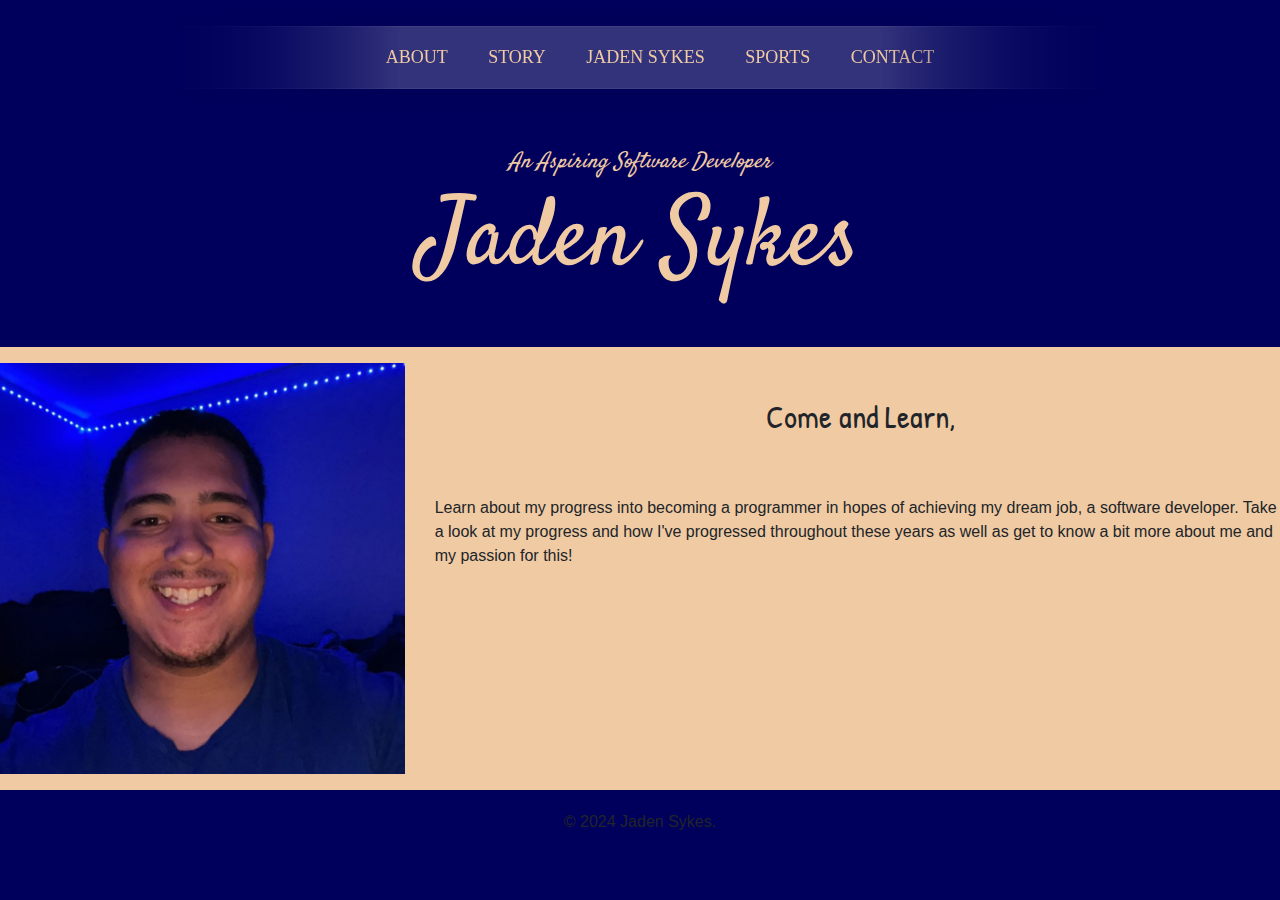
<file: index.html>
<!DOCTYPE html>
<html lang="en">
<head>
    <meta charset="UTF-8">
    <meta name="viewport" content="width=device-width, initial-scale=1.0">
    <title>Jaden Sykes Portfolio</title>

    <link rel="stylesheet" href="styles.css">
    <script src="index.js"></script>
    <!-- BootStrap -->
    <link href="https://stackpath.bootstrapcdn.com/bootstrap/4.5.2/css/bootstrap.min.css" rel="stylesheet">
    <!-- Google Font Links-->
    <link href="https://fonts.googleapis.com/css2?family=Damion&family=Satisfy&display=swap" rel="stylesheet">
    <link href="https://fonts.googleapis.com/css2?family=Damion&family=Patrick+Hand&family=Satisfy&display=swap" rel="stylesheet">

</head>
<body>

    <div class="header-container">

      <header>
        <nav>
          <ul>
            <li>
              <a href="about.html">About</a>
            </li>
            <li>
              <a href="story.html">Story</a>
            </li>
            <li>
              <a class="nav-brand" href="index.html">Jaden Sykes</a>
            </li>
            <li>
              <a href="sports.html">Sports</a>
            </li>
            <li>
              <a href="contact.html">Contact</a>
            </li>
          </ul>
        </nav>
      </header>

        <div class="container">
          <div class="content">
              <div>
                  <h3 class="name-intro-subtext">An Aspiring Software Developer</h3> 
                  <h1 class="name-intro">Jaden Sykes</h1> 
              </div>
          </div>
          <div class="content-wrapper">
              <div class="row"> 
                  <div class="col-4 img-container">
                      <img class="header-img" src="images\cropped-me12.jpg" alt="">
                  </div>
                  <div class="col-8 intro-about">
                      <h2>Come and Learn,</h2>
                      <p>Learn about my progress into becoming a programmer in hopes of achieving my dream job, a software developer.
                          Take a look at my progress and how I've progressed throughout these years as well as get to know a bit more
                          about me and my passion for this!
                      </p>
                  </div>
              </div>
          </div>
        </div>
      

        
      <footer class="footer">
        <p>&copy; 2024 Jaden Sykes.</p>
      </footer>
        <div class="container-fluid">

        </div>
    </div>
    
</body>
</html>
</file>
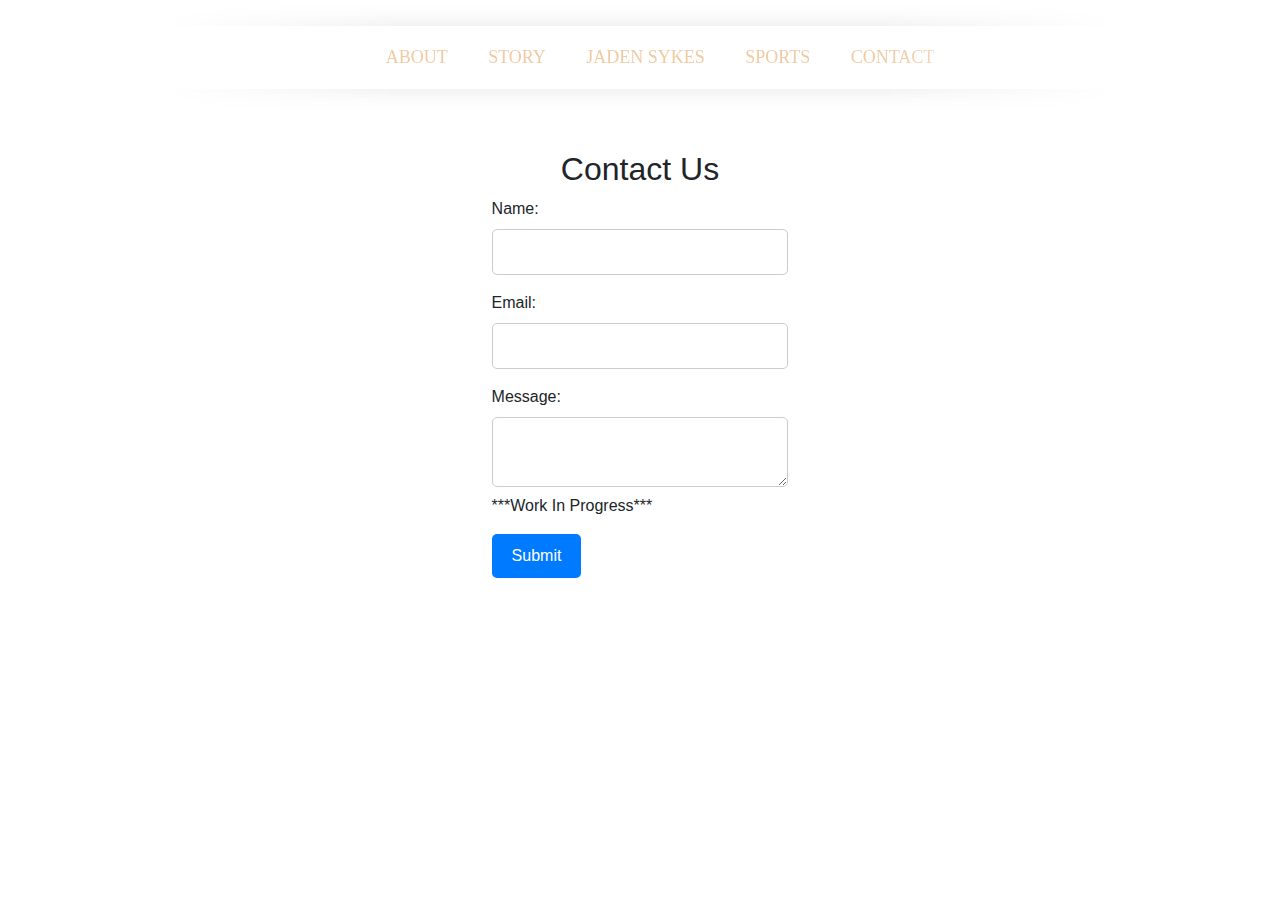
<file: contact.html>
<!DOCTYPE html>
<html lang="en">
<head>
    <meta charset="UTF-8">
    <meta name="viewport" content="width=device-width, initial-scale=1.0">
    <title>Contact Me!</title>

    <link rel="stylesheet" href="styles.css">
    <script src="index.js"></script>
    <!-- BootStrap -->
    <link href="https://stackpath.bootstrapcdn.com/bootstrap/4.5.2/css/bootstrap.min.css" rel="stylesheet">
    <!-- Google Font Links-->
    <link href="https://fonts.googleapis.com/css2?family=Damion&family=Satisfy&display=swap" rel="stylesheet">
    <link href="https://fonts.googleapis.com/css2?family=Damion&family=Patrick+Hand&family=Satisfy&display=swap" rel="stylesheet">
</head>
<body>
  <nav>
    <ul>
      <li>
        <a href="about.html">About</a>
      </li>
      <li>
        <a href="story.html">Story</a>
      </li>
      <li>
        <a class="nav-brand" href="index.html">Jaden Sykes</a>
      </li>
      <li>
        <a href="sports.html">Sports</a>
      </li>
      <li>
        <a href="contact.html">Contact</a>
      </li>
    </ul>
  </nav>

    <div class="container">
        <h2>Contact Us</h2>
        <form id="contactForm">
          <div class="form-group">
            <label for="name">Name:</label>
            <input type="text" id="name" name="name" required>
          </div>
          <div class="form-group">
            <label for="email">Email:</label>
            <input type="email" id="email" name="email" required>
          </div>
          <div class="form-group">
            <label for="message">Message:</label>
            <textarea id="message" name="message" required></textarea>
            <p>***Work In Progress***</p>
          </div>
          <button type="submit">Submit</button>
        </form>
      </div>


</body>
</html>
</file>
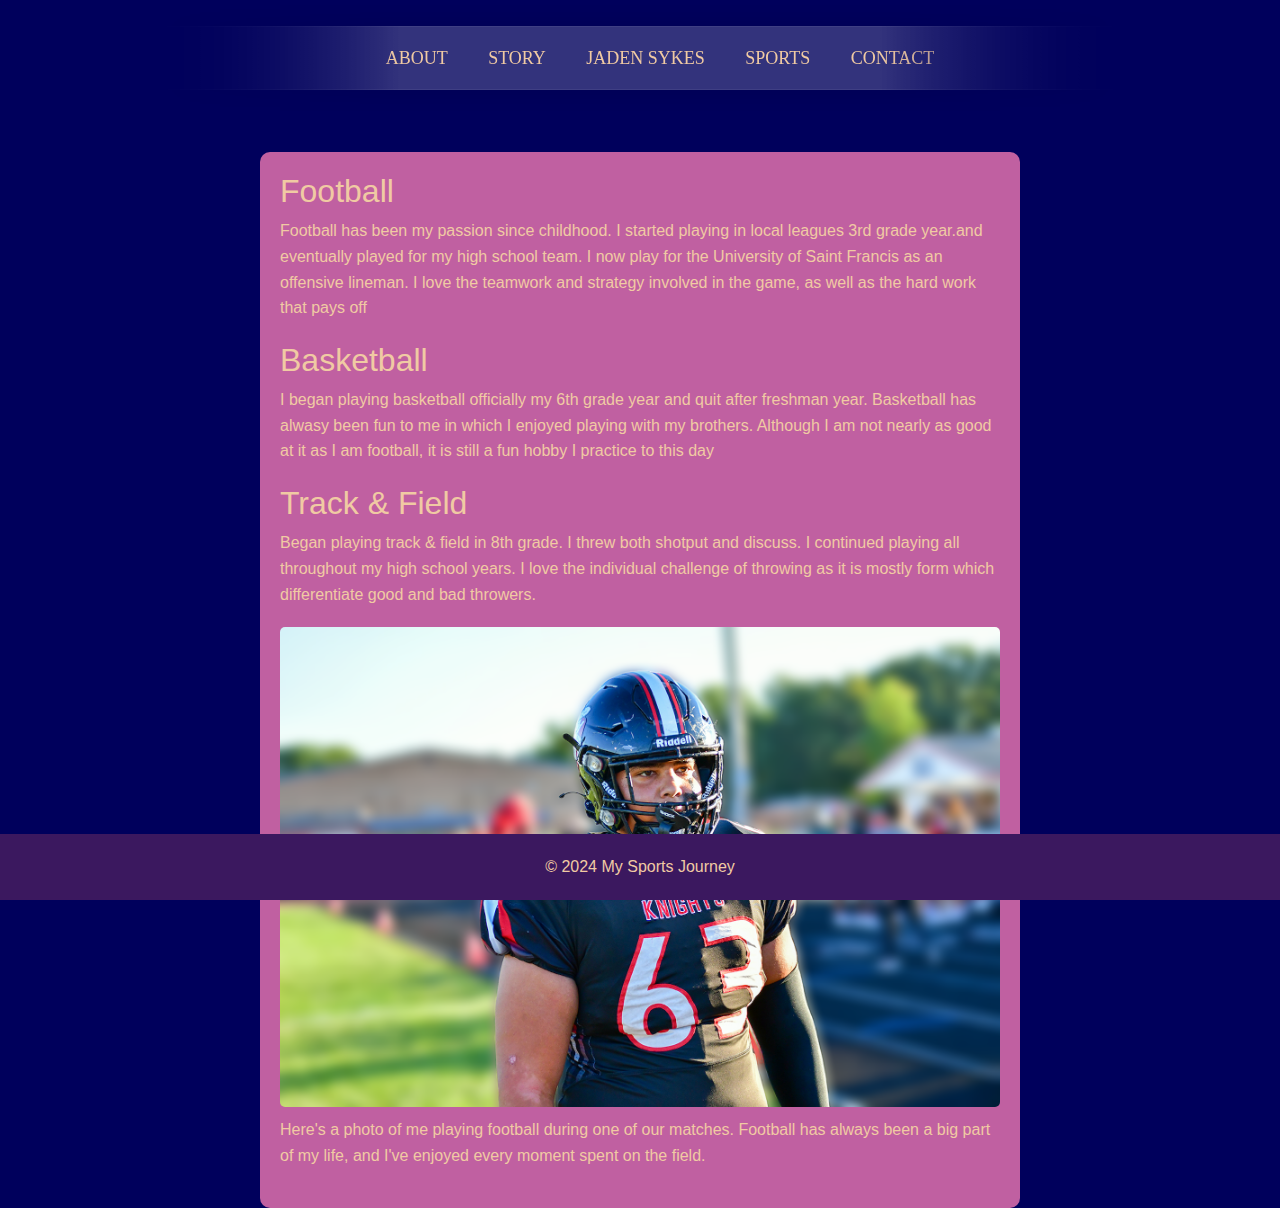
<file: sports.html>
<!DOCTYPE html>
<html lang="en">
<head>
    <meta charset="UTF-8">
    <meta name="viewport" content="width=device-width, initial-scale=1.0">
    <title>Sports</title>

    <link rel="stylesheet" href="styles.css">
    <script src="index.js"></script>
    <!-- BootStrap -->
    <link href="https://stackpath.bootstrapcdn.com/bootstrap/4.5.2/css/bootstrap.min.css" rel="stylesheet">
    <!-- Google Font Links-->
    <link href="https://fonts.googleapis.com/css2?family=Damion&family=Satisfy&display=swap" rel="stylesheet">
    <link href="https://fonts.googleapis.com/css2?family=Damion&family=Patrick+Hand&family=Satisfy&display=swap" rel="stylesheet">


    <style>
      /* Define color palette */
      :root {
          --primary-color: #00005C;
          --secondary-color: #3B185F;
          --accent-color: #C060A1;
          --highlight-color: #F0CAA3;
      }

      /* Global styles */
      body {
          margin: 0;
          font-family: Arial, sans-serif;
          background-color: var(--primary-color);
          color: var(--highlight-color);
          line-height: 1.6;
      }

      /* Main content */
      .container {
          max-width: 800px;
          margin: 20px auto;
          padding: 0 20px;
      }

      h2 {
          color: var(--accent-color);
      }

      p {
          margin-bottom: 20px;
      }

      /* Sports section */
      .sports-section {
          background-color: var(--accent-color);
          padding: 20px;
          border-radius: 10px;
      }

      .sport {
          margin-bottom: 20px;
      }

      .sport h2 {
          margin-top: 0;
          color: var(--highlight-color);
      }

      .sport p {
          color: var(--highlight-color);
      }

      .sport img {
          max-width: 100%;
          border-radius: 5px;
          margin-bottom: 10px;
      }

      /* Footer */
      footer {
          background-color: var(--secondary-color);
          text-align: center;
          padding: 20px;
          position: fixed;
          bottom: 0;
          width: 100%;
      }

      footer p {
          margin: 0;
          color: var(--highlight-color);
      }
  </style>

</head>
<body>
  <header>
    <nav>
        <ul>
          <li>
            <a href="">About</a>
          </li>
          <li>
            <a href="story.html">Story</a>
          </li>
          <li>
            <a class="nav-brand" href="index.html">Jaden Sykes</a>
          </li>
          <li>
            <a href="">Sports</a>
          </li>
          <li>
            <a href="contact.html">Contact</a>
          </li>
        </ul>
    </nav>
  </header>

  <div class="container">
    <section class="sports-section">
        <div class="sport">
            <h2>Football</h2>
            <p>Football has been my passion since childhood. I started playing in local leagues 3rd grade year.and eventually played
               for my high school team. I now play for the University of Saint Francis as an offensive lineman. I love the teamwork
                and strategy involved in the game, as well as the hard work that pays off</p>
        </div>
        
        <div class="sport">
            <h2>Basketball</h2>
            <p>I began playing basketball officially my 6th grade year and quit after freshman year. Basketball has alwasy been fun to
              me in which I enjoyed playing with my brothers. Although I am not nearly as good at it as I am football, it is still a fun
              hobby I practice to this day
            </p>
        </div>

        <div class="sport">
            <h2>Track & Field</h2>
            <p>Began playing track & field in 8th grade. I threw both shotput and discuss. I continued playing all throughout my high school years.
              I love the individual challenge of throwing as it is mostly form which differentiate good and bad throwers.
            </p>
        </div>

        <!-- Image -->
        <div class="sport">
            <img src="images/meFootball.png" alt="Football Image">
            <p>Here's a photo of me playing football during one of our matches. 
              Football has always been a big part of my life, and I've enjoyed every moment spent on the field.</p>
        </div>
    </section>
  </div>

  <footer>
      <p>&copy; 2024 My Sports Journey</p>
  </footer>
  
  
</body>
</html>
</file>
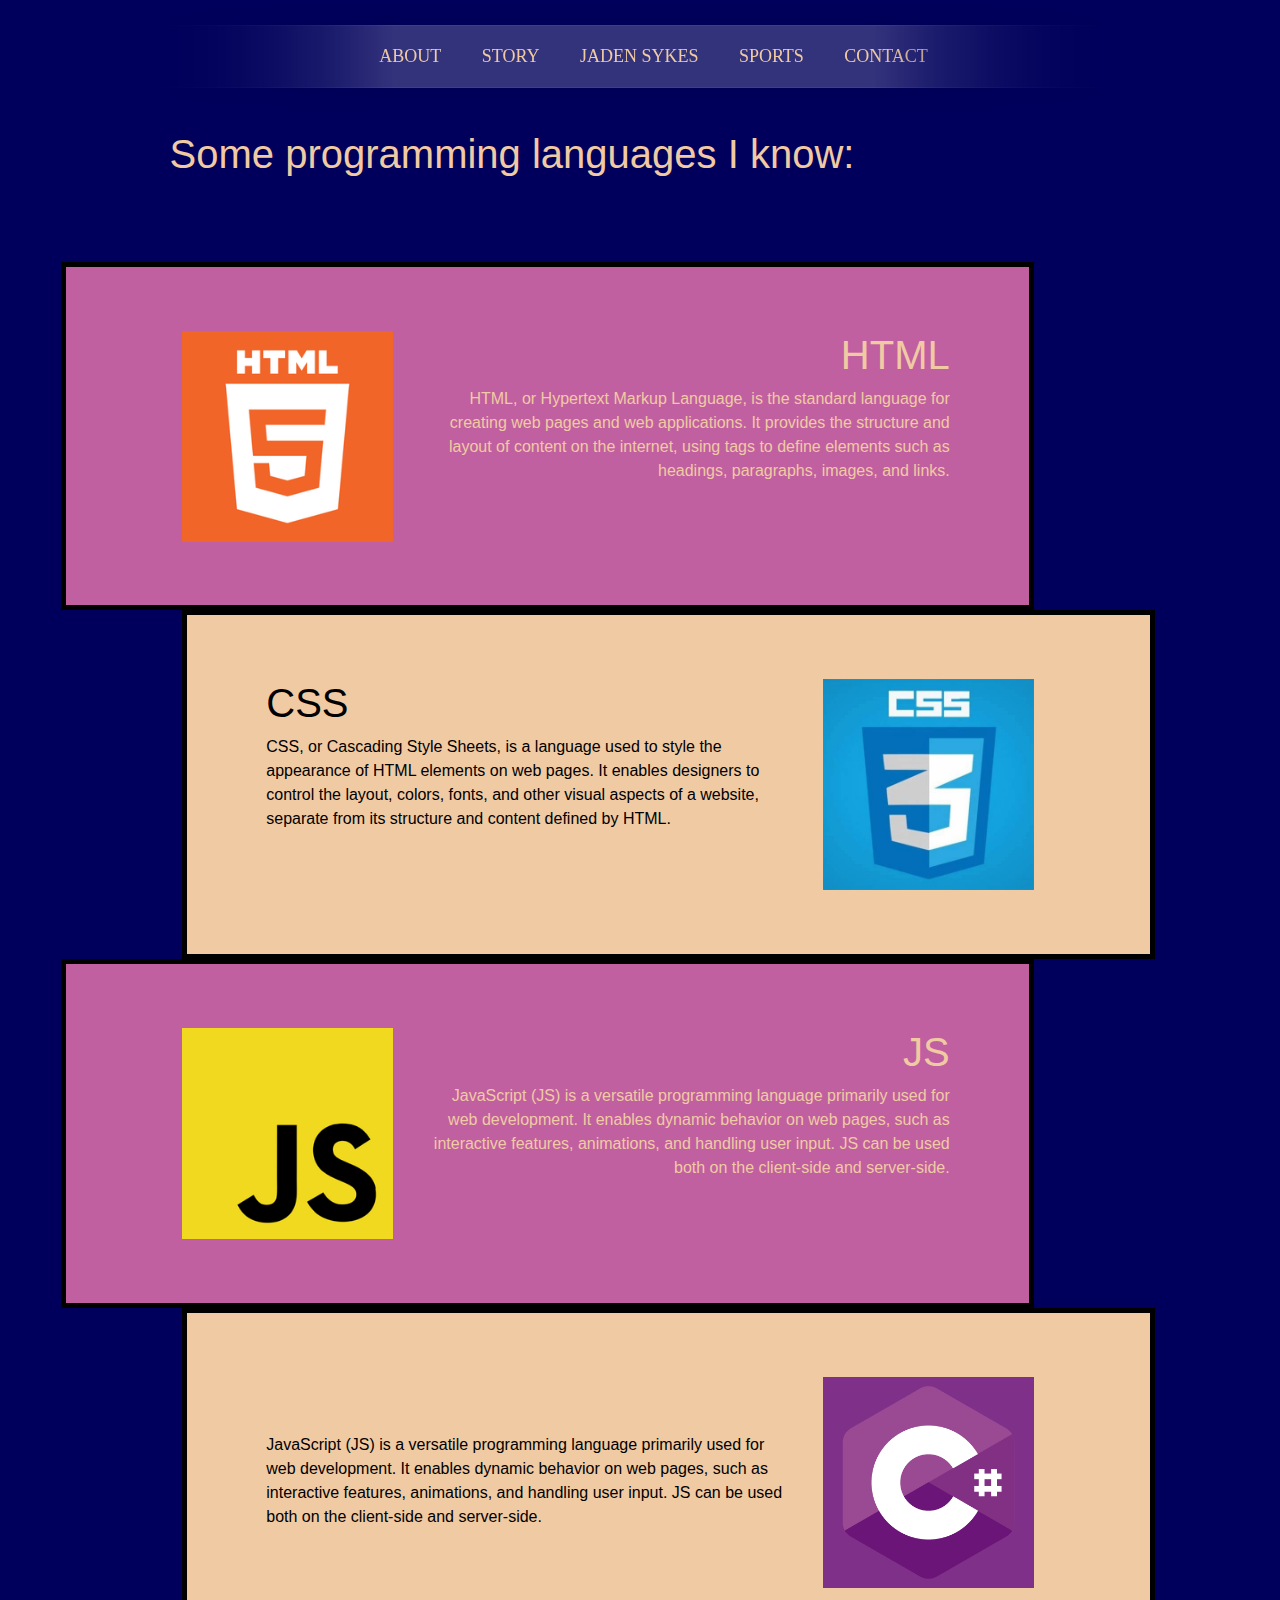
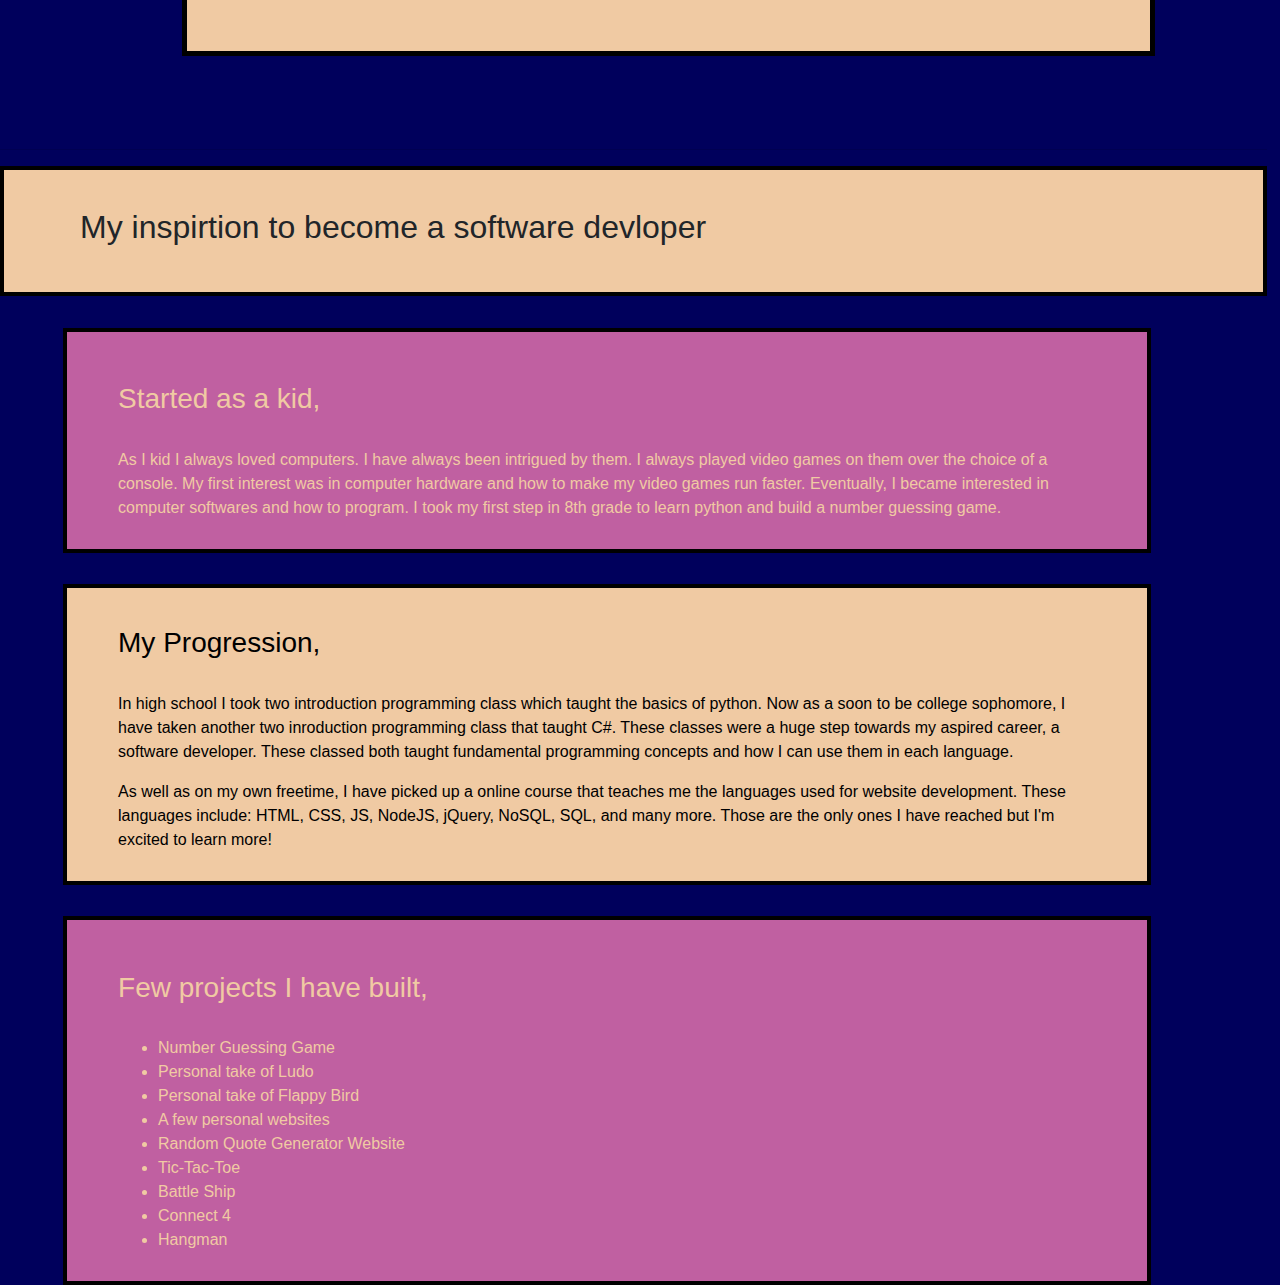
<file: story.html>
<!DOCTYPE html>
<html lang="en">
<head>
    <meta charset="UTF-8">
    <meta name="viewport" content="width=device-width, initial-scale=1.0">
    <title>About Me</title>

    <link rel="stylesheet" href="styles.css">
    <script src="index.js"></script>
    <!-- BootStrap -->
    <link href="https://stackpath.bootstrapcdn.com/bootstrap/4.5.2/css/bootstrap.min.css" rel="stylesheet">
    <!-- Google Font Links-->
    <link href="https://fonts.googleapis.com/css2?family=Damion&family=Satisfy&display=swap" rel="stylesheet">

    
    <script src="https://ajax.googleapis.com/ajax/libs/jquery/3.5.1/jquery.min.js"></script>
    <script src="https://cdnjs.cloudflare.com/ajax/libs/popper.js/1.16.0/umd/popper.min.js"></script>

</head>
<body id="story">
    <header>
        <nav>
            <ul>
                <li>
                    <a href="about.html">About</a>
                </li>
                <li>
                    <a href="story.html">Story</a>
                </li>
                <li>
                    <a class="nav-brand" href="index.html">Jaden Sykes</a>
                </li>
                <li>
                    <a href="sports.html">Sports</a>
                </li>
                <li>
                    <a href="contact.html">Contact</a>
                </li>
            </ul>
        </nav>
    </header>
    
    <h1 class="story-h1">Some programming languages I know:</h1>
    <!--LANGUAGES I KNOW-->
    <div class="">
        <div class="languages">
            <div class="row row-languages html">
                <div class="col-4">
                    <img class="languages-img" src="images\HTML-Logo.png" alt="HTML Logo">
                </div>
                <div class="col col-8">
                    <h1>HTML</h1>
                    <p>HTML, or Hypertext Markup Language, is the standard language for creating web pages and web applications. 
                        It provides the structure and layout of content on the internet, using tags to define elements such as headings,
                         paragraphs, images, and links.
                    </p>
                </div>
            </div>

            <div class="row row-languages css">
                <div class="col-8">
                    <h1 class="css-h1">CSS</h1>
                    <p>CSS, or Cascading Style Sheets, is a language used to style the appearance of HTML elements on web pages. It enables
                         designers to control the layout, colors, fonts, and other visual aspects of a website, separate from its structure
                          and content defined by HTML.
                    </p>
                </div>
                <div class="col-4">
                    <img class="languages-img" src="images\CSS-logo.jpg" alt="CSS Logo">
                </div> 
            </div>

            <div class="row row-languages js">
                <div class="col-4">
                    <img class="languages-img" src="images\JS-logo.png" alt="JS Logo">
                </div> 
                <div class="col col-8">
                    <h1>JS</h1>
                    <p>JavaScript (JS) is a versatile programming language primarily used for web development. It enables dynamic behavior on
                         web pages, such as interactive features, animations, and handling user input. JS can be used both on the client-side
                          and server-side.
                    </p>
                </div>
            </div>

            <div class="row row-languages cSharp">
                <div class="col col-8">
                    <h1>C#</h1>
                    <p>JavaScript (JS) is a versatile programming language primarily used for web development. It enables dynamic behavior on
                         web pages, such as interactive features, animations, and handling user input. JS can be used both on the client-side
                          and server-side.
                    </p>
                </div>
                <div class="col-4">
                    <img class="languages-img" src="images\c-sharp-overview.png" alt="C# Logo">
                </div> 
                
            </div>
        </div>
      </div>
    </div>

    <hr>
    
    <!--INSPIRATION STORY -->
    <div class="container-story-h3">
        <h2>My inspirtion to become a software devloper</h2>
    </div>
    
    
    <div class="inspirtion-bg">
        <div class="inspirtion">
            <div>
                <h3>Started as a kid,</h3>
                <br>
                <p>As I kid I always loved computers. I have always been intrigued by them. I always played video games on them
                    over the choice of a console. My first interest was in computer hardware and how to make my video games run faster.
                    Eventually, I became interested in computer softwares and how to program. I took my first step in 8th grade to learn
                    python and build a number guessing game.
                </p>
            </div>
        </div>
        <div class="progression inspirtion">
            <h3>My Progression,</h3>
            <br>
            <p>In high school I took two introduction programming class which taught the basics of python. Now as a soon to be college sophomore,
                I have taken another two inroduction programming class that taught C#. These classes were a huge step towards my aspired career,
                a software developer. These classed both taught fundamental programming concepts and how I can use them in each language.
            </p>
            <p>
                As well as on my own freetime, I have picked up a online course that teaches me the languages used for website development. These
                languages include: HTML, CSS, JS, NodeJS, jQuery, NoSQL, SQL, and many more. Those are the only ones I have reached but I'm
                excited to learn more!
            </p>
        </div>

        <div class="projects inspirtion">
            <div>
                <h3>Few projects I have built,</h3>
                <br>
                <ul>
                    <li>Number Guessing Game</li>
                    <li>Personal take of Ludo</li>
                    <li>Personal take of Flappy Bird</li>
                    <li>A few personal websites</li>
                    <li>Random Quote Generator Website</li>
                    <li>Tic-Tac-Toe</li>
                    <li>Battle Ship</li>
                    <li>Connect 4</li>
                    <li>Hangman</li>
                </ul>
            </div>
        </div>
        
    </div>
  
</body>
</html>
</file>
<file: styles.css>
/* Common styles */
h1 {
    color: #F0CAA3;
}

html, body {
    height: 100%;
    margin: 0;
    padding: 0;
}

hr { 
    color: #F0CAA3;
    height: 3px;
    z-index: 3;
}

/*** INDEX.HTML ***/
/* Format for the Introduction/Header */
.container {
    position: relative;
    
    display: flex;
    flex-direction: column;
    justify-content: flex-start;
    align-items: center;
    
}
.content {
    position: relative;
    text-align: center;
    margin-bottom: 2rem;
}

.header-container {
    background-color: #00005C;
    height: 100vh; /* Adjust height as needed */
}

.header-img {
    width: 100%; /* Adjust image width */
    margin: 1rem 0; /* Add space above image */
    
    
}
.img-container {
    display: flex;
    justify-content: center; /* Horizontally center the content */
    align-items: center;
}

.name-intro {
    font-size: 6rem;
    font-family: "Satisfy", cursive;
    margin-bottom: 1rem; /* Adjust space below the name */
}

.name-intro-subtext {
    font-size: 1.35rem;
    font-family: "Satisfy", cursive;
    font-style: italic;
    color: #F0CAA3;
}

.content-wrapper {
    background-color: #F0CAA3;
    width: 130%;
    max-width: 120%;
    margin: 0 -5% auto; /* Adjust the negative margin to shift it slightly left */
    padding: 0 20px;
    display: flex;
    justify-content: center; /* Horizontally center the content */
    align-items: center; /* Vertically center the content */
    flex-direction: column; /* Align children in a column */
}


.intro-about{
    text-align: left;
}
.intro-about h2 {
    text-align: center;
    padding: 6% 0;
    font-family: "Patrick Hand", cursive;
}

/* Media query for mobile devices */
@media (max-width: 768px) {
    /* CSS rules specific to mobile devices */
    /* For example, you can adjust font size, padding, or layout */
    body {
        font-size: 14px;
    }
    .content-wrapper {
        width: 100%;
    }
    /* Add more CSS rules as needed */
}


/* Navigation Bar Design */
@import url(https://fonts.googleapis.com/css?family=Open+Sans);

nav {
    max-width: 960px;
    mask-image: linear-gradient(90deg, rgba(255, 255, 255, 0) 0%, #ffffff 25%, #ffffff 75%, rgba(255, 255, 255, 0) 100%);
    margin: 0 auto;
    padding: 2% 0;
}

nav ul {
    text-align: center;
    background: linear-gradient(90deg, rgba(255, 255, 255, 0) 0%, rgba(255, 255, 255, 0.2) 25%, rgba(255, 255, 255, 0.2) 75%, rgba(255, 255, 255, 0) 100%);
    box-shadow: 0 0 25px rgba(0, 0, 0, 0.1), inset 0 0 1px rgba(255, 255, 255, 0.6);
}

nav ul li {
    display: inline-block;
}

nav ul li a {
    padding: 18px;
    font-family: "Open Sans";
    text-transform: uppercase;
    /*color: #rgba(0, 35, 122, 0.5);*/
    color: #F0CAA3;
    font-size: 18px;
    text-decoration: none;
    display: block;
}

nav ul li a:hover {
    box-shadow: 0 0 10px rgba(0, 0, 0, 0.1), inset 0 0 1px rgba(255, 255, 255, 0.6);
    background: rgba(255, 255, 255, 0.1);
    color: rgba(0, 35, 122, 0.7);
}




/*** CONTACT.HTML ***/
.container {
    max-width: 600px;
    margin: 0 auto;
    padding: 20px;
  }
  
  .form-group {
    margin-bottom: 20px;
  }
  
  label {
    display: block;
    margin-bottom: 5px;
  }
  
  input[type="text"],
  input[type="email"],
  textarea {
    width: 100%;
    padding: 10px;
    border: 1px solid #ccc;
    border-radius: 5px;
  }
  
  button[type="submit"] {
    background-color: #007bff;
    color: #fff;
    padding: 10px 20px;
    border: none;
    border-radius: 5px;
    cursor: pointer;
  }
  
  button[type="submit"]:hover {
    background-color: #0056b3;
  }
  
/*** Footer ***/
.footer{
    position: relative;
    
    display: flex;
    flex-direction: column;
    justify-content: flex-start;
    align-items: center;
}




/*** STORY.HTML ***/

/* General styling */
#story {
    background-color: #00005C;
    width: 99vw;
    
}
.story-h1 {
    text-align: center;
    font-size: 2.5rem;
    width: 80vw;
}


.languages {
    padding: 6%;
    width: 95vw;
    color: #F0CAA3;
}

.html {
    background-color: #C060A1;
    padding: 6%;
    border: black solid 5px;
    text-align: right;
    margin-right: 10% !important;
}

.languages-img{
    width: 85%;
}
.row-languages{
    padding: 6%;
    border: black solid 5px;
}
.css {
    background-color: #F0CAA3;
    border: black solid 5px;
    color: black;
    text-align: left;
    margin-left: 10% !important;
}
.css-h1{color: black;}


.js {
    background-color: #C060A1;
    text-align: right;
    margin-right: 10% !important;
}

.cSharp{
    background-color: #F0CAA3;
    border: black solid 5px;
    color: black;
    text-align: left;
    margin-left: 10% !important;
}
.container-story-h3{
    background-color: #F0CAA3;
    text-align: left;
    padding: 3% 7% 3% 6%;
    border: solid black 4px;
}

.inspirtion-bg{
    background-color: #00005C;   
}
.inspirtion {
    background-color: #C060A1;
    color: #F0CAA3;
    width: 85vw;
    margin-left: 5%;
    margin-top: 2.5%;
    padding: 4% 4% 1% 4%;
    border: solid black 4px;
}


.progression {
    color: black;
    background-color: #F0CAA3;
    padding-top: 3%;
    border: solid black 4px;
}
.projects {
    margin-bottom: 15% !important;
    border: solid black 4px;
}



/*** ABOUT . HTML ***/
#about {
    background-color: #00005C;
    color: #00005C;
}
.about-h1{
    color:#00005C;
}

.about{
    width: 85vw;
    height: 60vh;
    margin-left: 8%;
    background-color: #F0CAA3;
    display: flex;
    justify-content: center; /* Center horizontally */
    align-items: center;
}


/*** SPORTS HTML ***/
.sports-img{
    width: 25%;
}
</file>
